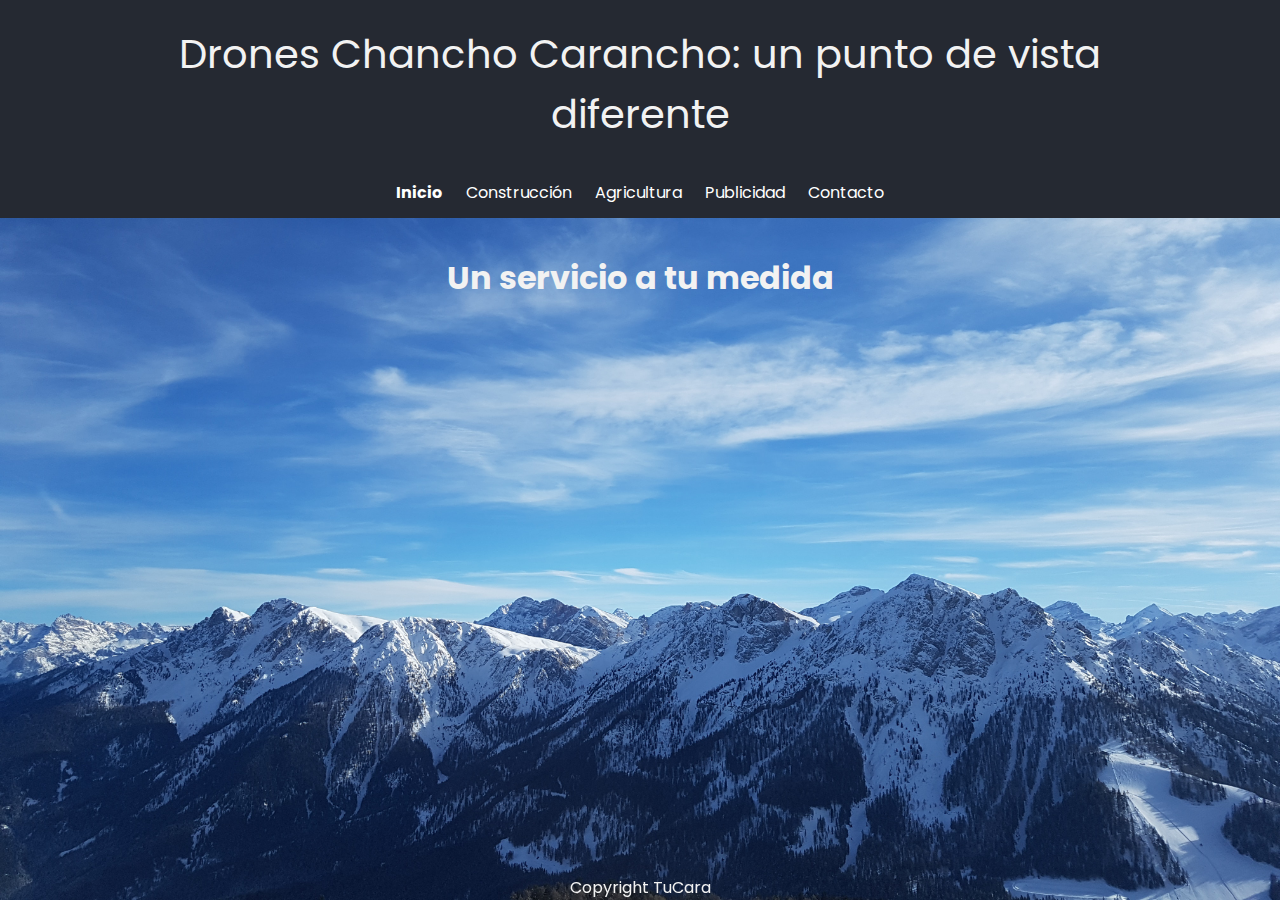
<file: index.html>
<!DOCTYPE html>
<html lang="es">

<head>
	<meta charset="UTF-8">
	<title>Servicio de drones en la Cordillera</title>
	<link rel="stylesheet" href="estilos.css">
	<link rel="stylesheet" href="https://cdnjs.cloudflare.com/ajax/libs/animate.css/4.1.1/animate.min.css"/>
	<link rel="stylesheet" href="https://cdnjs.cloudflare.com/ajax/libs/font-awesome/5.15.3/css/all.min.css">
</head>

<header>
	<div class="wrapper">
		<div class="logo">
			Drones Chancho Carancho: un punto de vista diferente
		</div>
		
		<nav>
			<a href = "index.html">                 <strong>Inicio</strong></a> 
			<a href = "construccion_drones.html">   Construcción </a> 
			<a href = "agricultura_drones.html">    Agricultura </a> 
			<a href = "publicidad_drones.html">     Publicidad </a> 
			<a href = "contacto_drones.html">       Contacto </a> 
		</nav>
	</div>
</header>

<body>


	<h1>
		Un servicio a tu medida
	</h1>

	<section>
		<div class="caja caja-1 animate__animated animate__fadeInRight">
			<h2>Cotizaciones sin cargo</h2>
			<p>Lorem ipsum dolor sit amet consectetur 
				adipisicing elit. Corrupti amet esse animi
				dolore accusantium vero cumque mollitia. Officia
				eius cum harum natus. Delectus repellat quae quod
				officia amet, magni expedita. Voluptates sit quis voluptate impedit cum asperiores molestias porro iure. Nam cumque optio deleniti ea sint quis laboriosam ratione eveniet.</p>
		</div>
		
		<div class="caja caja-2 animate__animated animate__fadeInRight animate__delay-1s">
			<h2>Planes para empresas</h2>
			<p>Lorem ipsum dolor sit amet consectetur adipisicing elit. Nobis minus iste doloribus magni voluptatem praesentium delectus atque fugiat. Ad, reiciendis natus aspernatur 
				excepturi delectus quas in quo consequatur impedit.
				 Minima!</p>
		</div>

		<div class="caja caja-3 animate__animated animate__fadeInRight animate__delay-1s">
			<h2>Cobertura de grandes superficies</h2>
			<p>Lorem ipsum dolor, sit amet consectetur adipisicing elit. Nulla, maiores quidem iste, nobis eligendi ipsa doloremque laborum earum eius quisquam quo. Officia sapiente eum quia?</p>
		</div>
				
	</section>
	
	
	<footer>Copyright TuCara</footer>
</body>

</html>
</file>
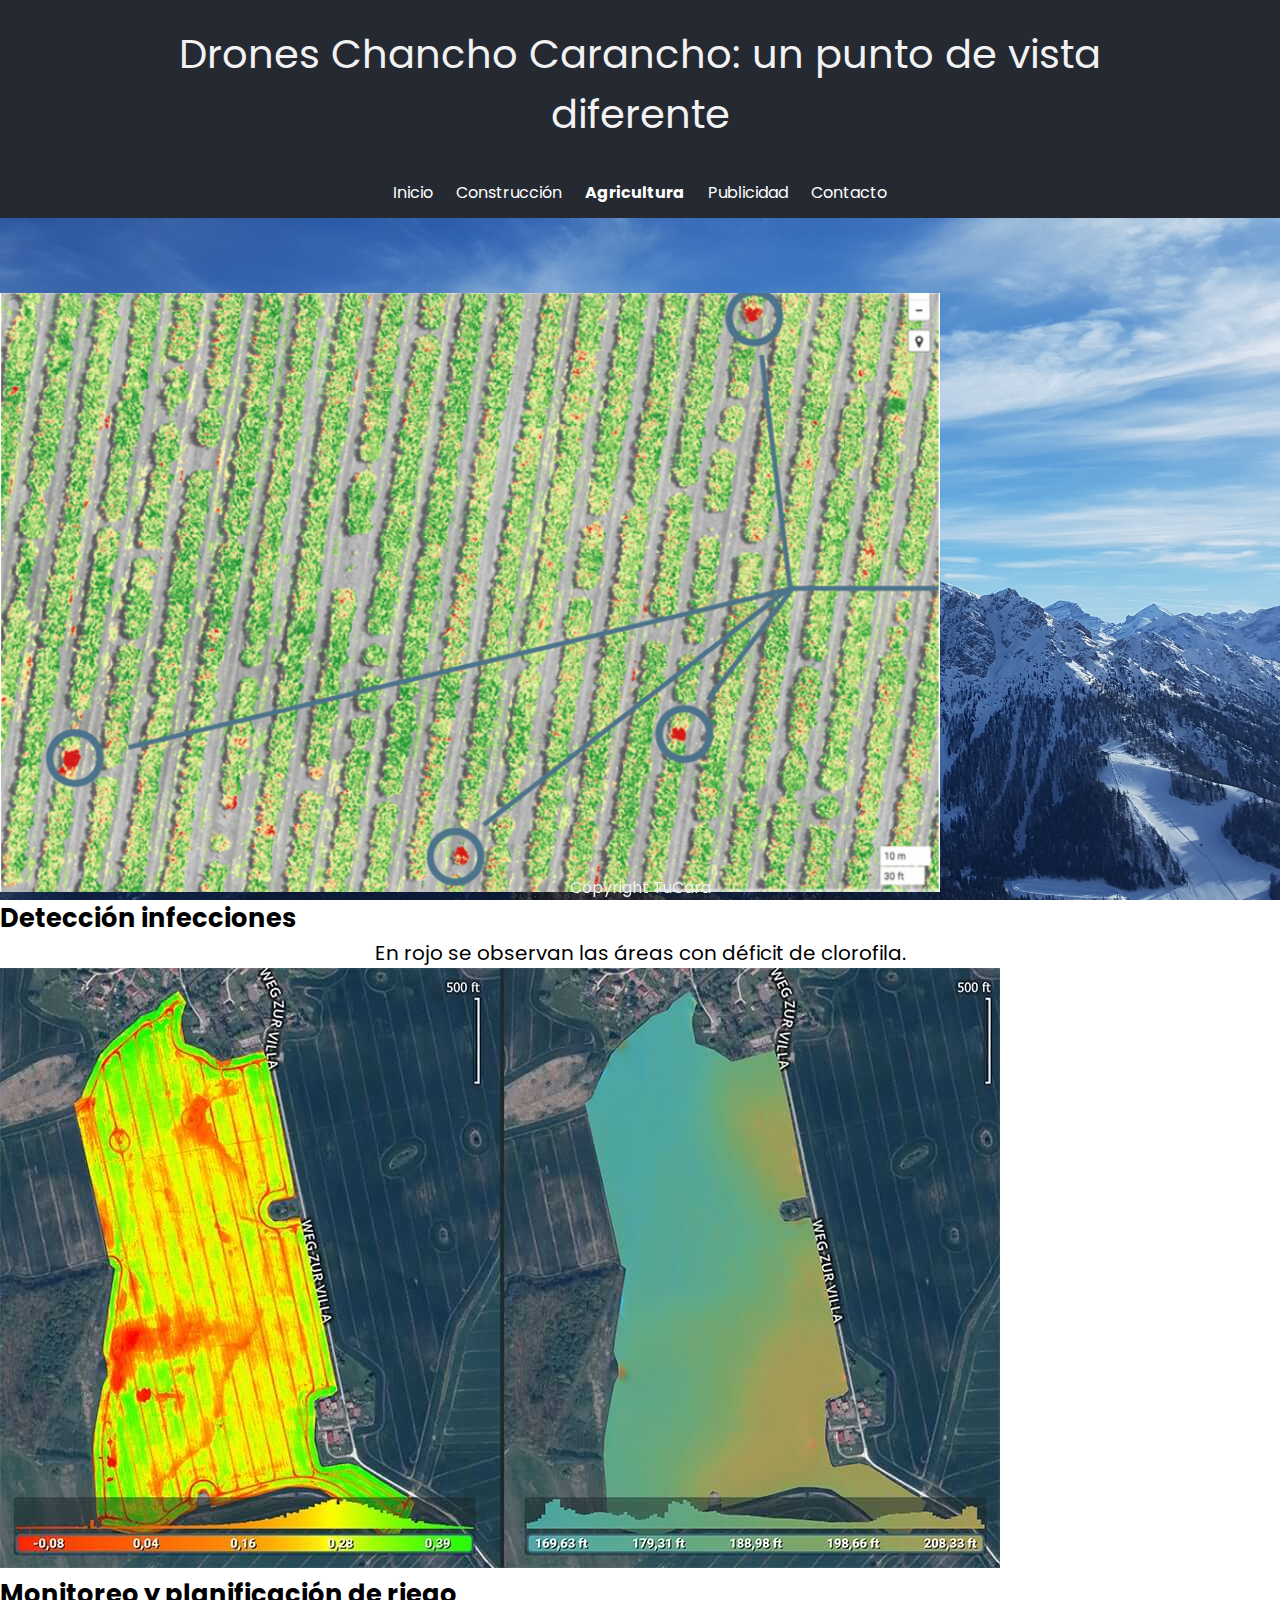
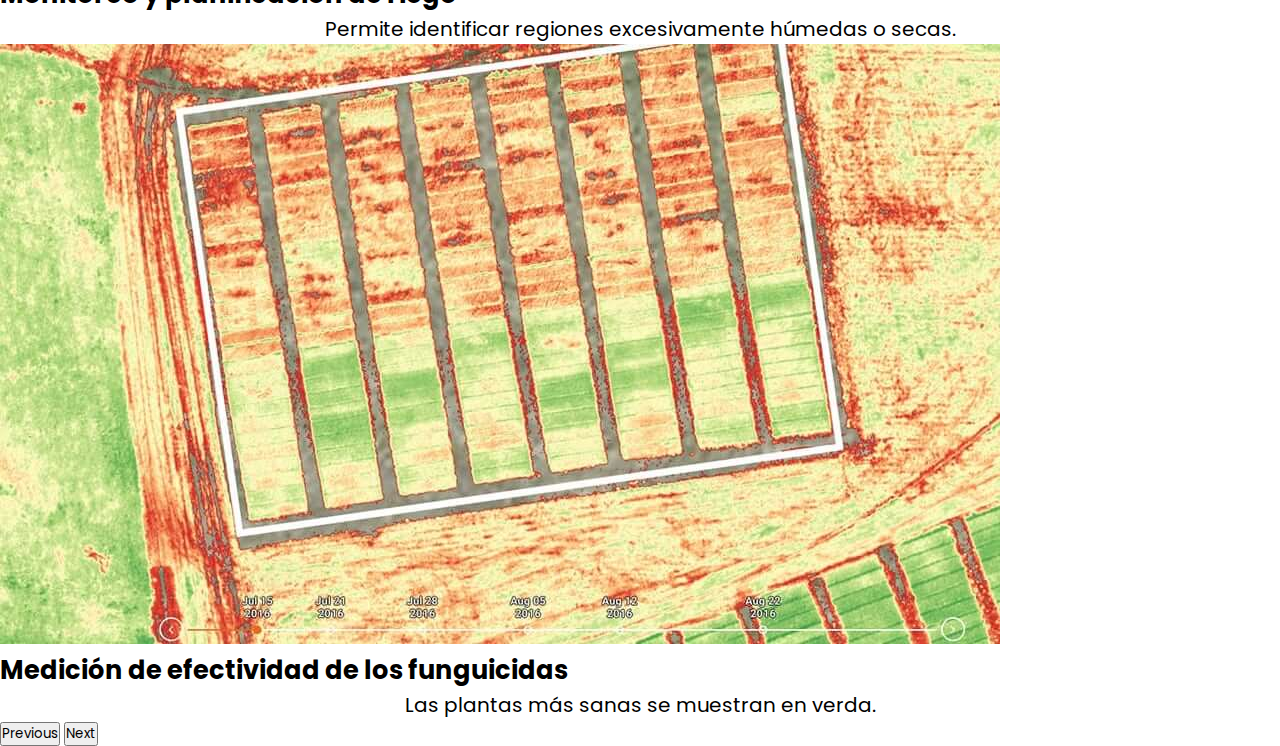
<file: agricultura_drones.html>
<!DOCTYPE html>
<html lang="es">

<head>
    <meta charset="UTF-8">
    <title>Servicio de drones en la Cordillera</title>
    
	<link rel="stylesheet" href="estilos.css">
	
	<!-- Animaciones -->
	<link rel="stylesheet" href="https://cdnjs.cloudflare.com/ajax/libs/animate.css/4.1.1/animate.min.css"/>
	
	<!-- Font Awesome -->
	<link rel="stylesheet" href="https://cdnjs.cloudflare.com/ajax/libs/font-awesome/5.15.3/css/all.min.css">
	
	<!-- Bootstrap -->
	<link href="https://cdn.jsdelivr.net/npm/bootstrap@5.0.1/dist/css/bootstrap.min.css" rel="stylesheet" integrity="sha384-+0n0xVW2eSR5OomGNYDnhzAbDsOXxcvSN1TPprVMTNDbiYZCxYbOOl7+AMvyTG2x" crossorigin="anonymous">
	<script src="https://cdn.jsdelivr.net/npm/bootstrap@5.0.1/dist/js/bootstrap.bundle.min.js" integrity="sha384-gtEjrD/SeCtmISkJkNUaaKMoLD0//ElJ19smozuHV6z3Iehds+3Ulb9Bn9Plx0x4" crossorigin="anonymous"></script>
</head>


<body>	
    <header>
	
		
		<div class="wrapper">
			<div class="logo">
				Drones Chancho Carancho: un punto de vista diferente
			</div>
			
			<nav>
				<a href = "index.html">                 Inicio </a> 
				<a href = "construccion_drones.html">   Construcción </a> 
				<a href = "agricultura_drones.html">    <strong>Agricultura</strong> </a> 
				<a href = "publicidad_drones.html">     Publicidad </a> 
				<a href = "contacto_drones.html">       Contacto </a> 
			</nav>
		</div>
	</header>

	<br><br><br>
	<div id="carouselExampleCaptions" class="carousel slide" data-bs-ride="carousel">
		<div class="carousel-inner">
		  <div class="carousel-item active">
			<img src="imagenesAgricultura/IMAG01.png" class="d-block w-50" alt="...">
			<div class="carousel-caption d-none d-md-block">
			  <h5 class="textoCarousel">Detección infecciones</h5>
			  <p class="textoCarousel">En rojo se observan las áreas con déficit de clorofila.</p>
			</div>
		  </div>
		  
		  <div class="carousel-item">
			<img src="imagenesAgricultura/IMAG02.png" class="d-block w-50" alt="...">
			<div class="carousel-caption d-none d-md-block">
			  <h5 class="textoCarousel">Monitoreo y planificación de riego</h5>
			  <p class="textoCarousel">Permite identificar regiones excesivamente húmedas o secas.</p>
			</div>
		  </div>
		 
		  <div class="carousel-item">
			<img src="imagenesAgricultura/IMAG03.png" class="d-block w-50" alt="...">
			<div class="carousel-caption d-none d-md-block">
			  <h5 class="textoCarousel">Medición de efectividad de los funguicidas</h5>
			  <p class="textoCarousel">Las plantas más sanas se muestran en verda.</p>
			</div>
		  </div>
		</div>
		
		<button class="carousel-control-prev" type="button" data-bs-target="#carouselExampleCaptions" data-bs-slide="prev">
		  <span class="carousel-control-prev-icon" aria-hidden="true"></span>
		  <span class="visually-hidden">Previous</span>
		</button>
		
		<button class="carousel-control-next" type="button" data-bs-target="#carouselExampleCaptions" data-bs-slide="next">
		  <span class="carousel-control-next-icon" aria-hidden="true"></span>
		  <span class="visually-hidden">Next</span>
		</button>
	  </div>
	  
	  
	<footer>Copyright TuCara</footer>
			
</body>

</html>
</file>
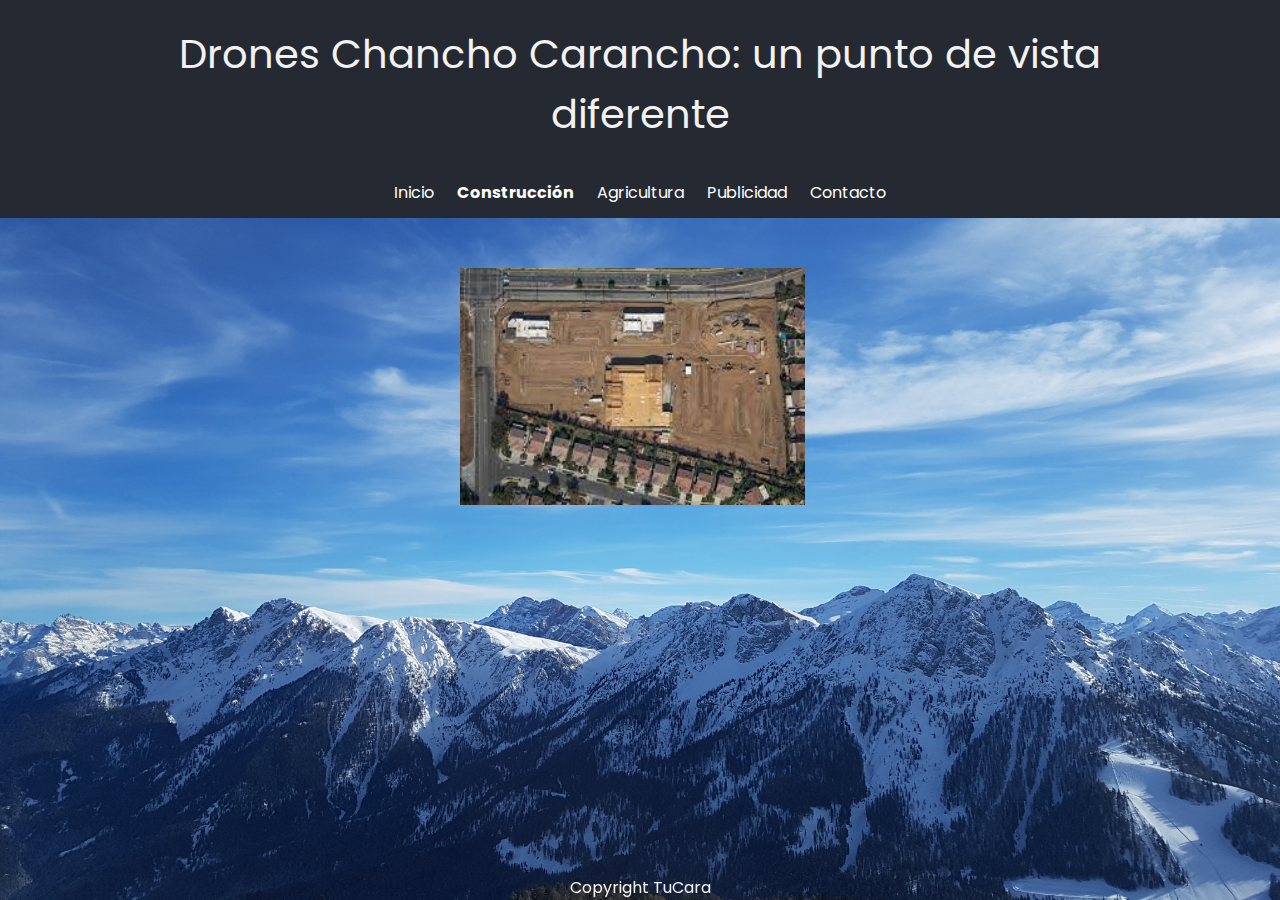
<file: construccion_drones.html>
<!DOCTYPE html>
<html lang="es">

<head>
    <meta charset="UTF-8">
    <title>Servicio de drones en la Cordillera</title>
    <link rel="stylesheet" href="estilos.css">
    <link rel="stylesheet" href="https://cdnjs.cloudflare.com/ajax/libs/animate.css/4.1.1/animate.min.css"/>
    <link rel="stylesheet" href="https://cdnjs.cloudflare.com/ajax/libs/font-awesome/5.15.3/css/all.min.css">
</head>

<header>
    <div class="wrapper">
        <div class="logo">
            Drones Chancho Carancho: un punto de vista diferente
        </div>
        
        <nav>
            <a href = "index.html">                 Inicio </a> 
            <a href = "construccion_drones.html">   <strong>Construcción</strong></a> 
            <a href = "agricultura_drones.html">    Agricultura </a> 
            <a href = "publicidad_drones.html">     Publicidad </a> 
            <a href = "contacto_drones.html">       Contacto </a> 
        </nav>
    </div>
</header>

<body>	
  

	<br><br>

    <section>
        
        <div class="caja">
            <ul class="no-bullet" >
                <li>• Estado de avance de la edificación.</li>
                <li>• Estructuras eléctricas.</li>
                <li>• Mantenimiento preventivo.</li>
                <li>• Ortomosaicos.</li>
            </ul>
        </div>
       
        <div>        
            <img  src = "img_construccion.jpeg" alt = "ImagenConstrucción" width="345" height="237"> 
        </div>
        
        <div>
            <iframe width="345" height="237" src="https://www.youtube.com/embed/Blr3suSQt-Q"
            frameborder="0" allowfullscreen></iframe>
        </div>
        
        

    </section>
	
    
	<footer>Copyright TuCara</footer>

			
</body>

</html>
</file>
<file: estilos.css>
@import url('https://fonts.googleapis.com/css2?family=Poppins:wght@400;500;600;700&display=swap');

*{
    margin:0;
    padding:0;
    box-sizing: border-box;
    font-family: Poppins,'Trebuchet MS', 'Lucida Sans Unicode', 'Lucida Grande', 'Lucida Sans', Arial, sans-serif;
}


/* ----- Marquesina y navegación ----- */
header {
    width:100%;
    overflow: hidden;
    background:#252932;
    text-align: center;
}

.wrapper {
    width:80%;
    margin:auto;
    overflow:hidden;
    text-align: center;
}

header .logo {
    color:#f2f2f2;
    /* font-size: 40px;
    padding: 20px; */
    font-size: 2.5em; /* = 40px / 16px */ 
    padding: 0.6em;   /* Lo encontré por prueba-error*/
}

header nav {
    /* line-height: 40px; */
    line-height: 2.5em;
}

header nav a{
    display: inline-block;
    color:#fff;
    text-decoration:none;
    /* padding: 10px 20px;
    font-size: 15px; */
    padding: 0.3em 0.6em;
    font-size: 1em;
}

/* ----- Fin de marquesina y navegación ----- */


footer {
    position: fixed;
    bottom: 0;
    left:0;
    right:0;
    text-align: center;
    color: #f2f2f2;
}

body{
    min-height: 100vh;
    justify-content: center;
    
    background: url(img_background.jpg);
    background-size: cover;
    background-attachment: fixed;
    background-position: left top;
    background-repeat: no-repeat;
    /* background-size: 1920px 1200px; */
    background-size: 100% 100%;   /* Tiende a estirar el fondo, pero no importa mucho, con los fondos que usé*/
}


/* ----- Formulario de contacto ----- */
ul.no-bullet{
    list-style-type: none;
}

.seccionContacto{
    width: 100%;
    display: flex;
    justify-content: center;
    align-items: center;
}

.contactInfo{
    color: #252932;
    /* padding-left: 50px;
    font-size: 18px;
    max-width: 500px;
    line-height: 50px; */
    padding-left: 1.5em;
    font-size: 1.125em;
    max-width: 500px;
    line-height: 50px;
}

.contactInfo i{
    /*margin-right: 20px;
    font-size: 20px; */
    margin-right: 1.25em;
    font-size: 1.25em;
}

.contactFormulario{
    max-width: 500px;
    margin-right: 50px;
}

.contactInfo, .contactFormulario{
    flex:1;
}

.contactFormulario h2{
    color: black;
    text-align: left;
    /* font-size: 20px; */
    font-size: 1.25em;
    margin-bottom: 10px;
    margin-top: 30px;
}

.contactFormulario .casillaTexto{
    background: #252932;
    color:#fff;
    border: none;
    width: calc(50%-10px);
    height: 30px;
    padding: 12px;
    /* font-size: 15px; */
    font-size: 1em;
    border-radius: 5px;
    box-shadow: 0 1px rgba(0,0,0,0.1);
    margin-bottom: 10px;
    margin-right: 10px;
    opacity: 0.9 ;
}

.contactFormulario textarea{
    background: #252932;
    color:#fff;
    border: none;
    width: 100%;
    padding: 12px;
    /* font-size: 15px; */
    font-size: 1em;
    border-radius: 5px;
    min-height: 100px;
    max-height: 400px;
    resize: vertical;
    box-shadow: 0 1px 1px rgba(0,0,0,0.1);
    margin-bottom: 20px;
    opacity: 0.9 ;
}

.contactFormulario .botonEnviar{
    float: right;
    background: #2e94e3;
    color: #fff;
    border: none;
    width: 120px;
    height: 40px;
    /* font-size: 15px; */
    font-size: 1em;
    font-weight: 600;
    letter-spacing: 2px;
    border-radius: 5px;
    cursor: pointer;
    transition: 0.3s;
}

.contactFormulario .botonEnviar:hover{
    background: #0582e3;
}


.colorContacto{
    color: aqua;
}

/* ----- Formulario de contacto ----- */





/* ----- Flex ----- */
section{
    display: flex;
    flex-direction: row;
    justify-content: space-evenly;
    align-items: center;
}

h1{
    padding-top:    4vh;
    padding-bottom: 2vh;
}

h1,h2,p{
    text-align: center;
    color: #f2f2f2;
}

.caja{
    background: #252932;
    color:#fff;
    border: none;
    padding: 12px;
    /* font-size: 15px; */
    font-size: 1em;
    border-radius: 5px;
    box-shadow: 0 1px rgba(0,0,0,0.1);
    margin:10px; 
    opacity: 0;
    animation: miAnimacion 1.2s forwards;
}


.animarOBJ{                   /* La uso para animar objetos que tengan opacidad 1*/
    opacity: 0;
    animation: animarImagen 1.2s forwards;
}

/* ----- Fin de Flex ----- */



/* ----- Animaciones ----- */
@keyframes miAnimacion {
    from{
        opacity: 0;
        transform: translateX(200%);
    }

    to{
        opacity:0.7;
    }
    
}

@keyframes animarImagen{
    from{
        opacity: 0;
        transform: translateX(200%);
    }

    to{
        opacity:1;
    }
    
}

.caja-1{ animation-delay: 0.0s; }
.caja-2{ animation-delay: 0.5s; }
.caja-3{ animation-delay: 1.0s; }



/* ----- Fin Animaciones ----- */


/* ----- Configuraciones Carousel para "agricultura_drones.html" ----- */
.carousel-inner img {
    margin: auto;
  }

.textoCarousel{
    color:#000;
}

h5.textoCarousel{
    /* font-size: 26px; */
    font-size: 1.6em;
}

p.textoCarousel{
    /* font-size: 20px; */
    font-size: 1.25em;
}

/* ----- Fin de Configuraciones Carousel para "agricultura_drones.html" ----- */



/* ----- Media queries ----- */

@media (min-width:1600px){
    body {
        background: #389fee;
    }
}

@media screen and (max-width:950px){
    .seccionContacto{
        flex-direction: column;
    }
    .contactFormulario, .contactInfo{
        margin: 20px 50px;
    }

    .contactFormulario h2{
        font-size: 2em;
        text-align: center;    
    }

    .contactFormulario .casillaTexto{
        width: 100%;
    }
    
    section{
        flex-direction: column;
        justify-content: space-evenly;
        align-items: center;
    }
}

@media (orientation: portrait){
    .seccionContacto{
        flex-direction: column;
    }

    section{
        flex-direction: column;
        justify-content: space-evenly;
        align-items: center;
    }

    body{
        background: url(vertical.jpeg);
        
    }

    header {
        width:100%;
        overflow: hidden;
        background:#252932;
        text-align: center;
    }
    
    .wrapper {
        width:80%;
        margin:auto;
        overflow:hidden;
        text-align: center;
    }
    
    header .logo {
        color:#f2f2f2;
        font-size: 1.5em;
        padding: 0.6em;
    }
    
        
    header nav a{
        display: inline-block;
        color:#fff;
        text-decoration:none;
        padding: 0.3em 0.6em;
        font-size: 1em;
    }
}

/* ----- Fin de Media queries ----- */
</file>
